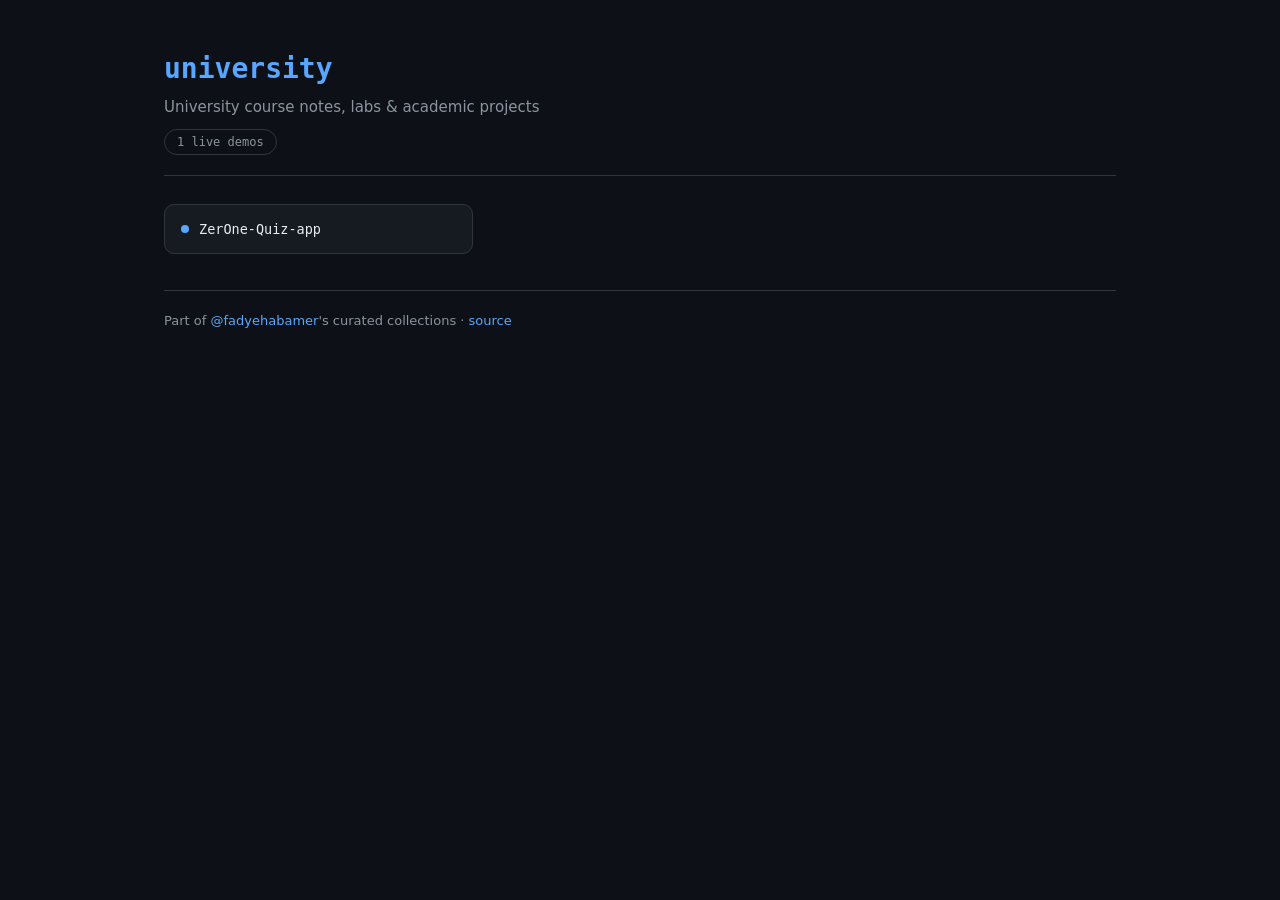
<file: index.html>
<!doctype html>
<html lang="en"><head>
<meta charset="utf-8"/>
<meta name="viewport" content="width=device-width, initial-scale=1"/>
<title>university — Fady Ehab Amer</title>
<style>
  :root{--bg:#0d1117;--card:#161b22;--border:#30363d;--ink:#e6edf3;--muted:#8b949e;--accent:#58a6ff}
  *{box-sizing:border-box}
  body{margin:0;font-family:ui-sans-serif,system-ui,-apple-system,"Segoe UI",sans-serif;
    background:var(--bg);color:var(--ink);line-height:1.5}
  .wrap{max-width:1000px;margin:0 auto;padding:48px 24px}
  header{border-bottom:1px solid var(--border);padding-bottom:20px;margin-bottom:28px}
  h1{margin:0 0 6px;font-size:28px;font-family:ui-monospace,"SF Mono",Menlo,monospace;color:var(--accent)}
  p.sub{margin:0;color:var(--muted);font-size:15px}
  .count{display:inline-block;margin-top:10px;font-family:ui-monospace,monospace;font-size:12px;
    color:var(--muted);border:1px solid var(--border);border-radius:20px;padding:3px 12px}
  .grid{display:grid;grid-template-columns:repeat(auto-fill,minmax(240px,1fr));gap:12px}
  .card{display:flex;align-items:center;gap:10px;text-decoration:none;color:var(--ink);
    background:var(--card);border:1px solid var(--border);border-radius:10px;padding:14px 16px;
    font-family:ui-monospace,"SF Mono",Menlo,monospace;font-size:13.5px;transition:border-color .15s,transform .15s}
  .card:hover{border-color:var(--accent);transform:translateY(-2px)}
  .dot{width:8px;height:8px;border-radius:50%;background:var(--accent);flex:none}
  footer{margin-top:36px;padding-top:20px;border-top:1px solid var(--border);
    color:var(--muted);font-size:13px}
  a.home{color:var(--accent);text-decoration:none}
</style></head>
<body>
  <div class="wrap">
    <header>
      <h1>university</h1>
      <p class="sub">University course notes, labs &amp; academic projects</p>
      <div class="count">1 live demos</div>
    </header>
    <div class="grid">
    <a class="card" href="./ZerOne-Quiz-app/"><span class="dot"></span>ZerOne-Quiz-app</a>
    </div>
    <footer>
      Part of <a class="home" href="https://github.com/fadyehabamer">@fadyehabamer</a>'s curated collections ·
      <a class="home" href="https://github.com/fadyehabamer/university">source</a>
    </footer>
  </div>
</body></html>
</file>
